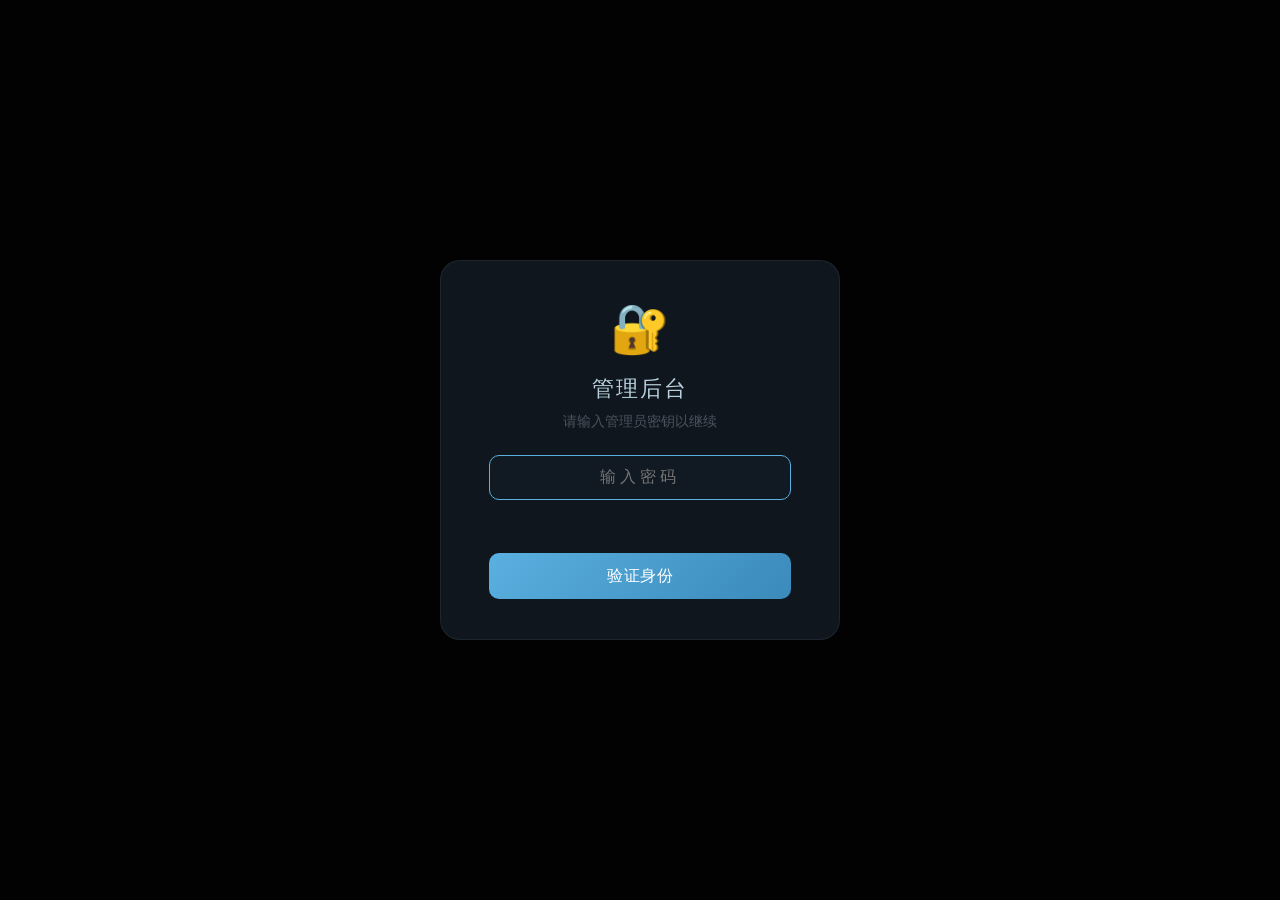
<file: admin.html>
<!DOCTYPE html>
<html lang="zh">
<head>
  <meta charset="UTF-8">
  <meta name="viewport" content="width=device-width, initial-scale=1.0">
  <title>建设世界 · 管理后台</title>
  <style>
    * {
      margin: 0;
      padding: 0;
      box-sizing: border-box;
    }
    body {
      font-family: -apple-system, BlinkMacSystemFont, 'Segoe UI', Roboto, sans-serif;
      background: #0b0d10;
      color: #eef2f5;
      min-height: 100vh;
      padding: 2rem;
    }
    .container {
      max-width: 1000px;
      margin: 0 auto;
    }
    h1 {
      font-size: 2rem;
      font-weight: 500;
      letter-spacing: 2px;
      margin-bottom: 0.5rem;
      background: linear-gradient(135deg, #d0e8f5, #7bb3d9);
      -webkit-background-clip: text;
      -webkit-text-fill-color: transparent;
    }
    .subtitle {
      color: rgba(160, 175, 190, 0.5);
      margin-bottom: 2rem;
      font-size: 0.9rem;
    }
    .badge-online {
      display: inline-block;
      background: rgba(90, 176, 224, 0.15);
      border: 1px solid rgba(90, 176, 224, 0.2);
      color: #5ab0e0;
      font-size: 0.7rem;
      padding: 0.1rem 0.8rem;
      border-radius: 20px;
      margin-left: 0.8rem;
      letter-spacing: 0.5px;
      vertical-align: middle;
    }
    .card {
      background: rgba(16, 24, 32, 0.4);
      border: 1px solid rgba(160, 175, 190, 0.08);
      border-radius: 16px;
      padding: 1.8rem;
      margin-bottom: 2rem;
      backdrop-filter: blur(4px);
    }
    .card h2 {
      font-size: 1.2rem;
      font-weight: 400;
      letter-spacing: 1px;
      color: #b8d0dd;
      margin-bottom: 1.2rem;
    }
    .form-group {
      margin-bottom: 1rem;
    }
    .form-group label {
      display: block;
      font-size: 0.85rem;
      color: rgba(160, 175, 190, 0.6);
      margin-bottom: 0.3rem;
      letter-spacing: 0.5px;
    }
    .form-group input,
    .form-group textarea,
    .form-group select {
      width: 100%;
      padding: 0.7rem 1rem;
      background: rgba(20, 30, 40, 0.4);
      border: 1px solid rgba(160, 175, 190, 0.1);
      border-radius: 10px;
      color: #eef2f5;
      font-size: 0.95rem;
      font-family: inherit;
      transition: 0.2s;
    }
    .form-group input:focus,
    .form-group textarea:focus,
    .form-group select:focus {
      outline: none;
      border-color: #5ab0e0;
      box-shadow: 0 0 20px rgba(90, 176, 224, 0.05);
    }
    .form-group textarea {
      min-height: 100px;
      resize: vertical;
    }
    .form-row {
      display: grid;
      grid-template-columns: 1fr 1fr;
      gap: 1rem;
    }
    .btn {
      padding: 0.7rem 2rem;
      border: none;
      border-radius: 10px;
      font-size: 0.95rem;
      font-weight: 500;
      cursor: pointer;
      transition: 0.2s;
      font-family: inherit;
      letter-spacing: 0.5px;
    }
    .btn-primary {
      background: linear-gradient(135deg, #5ab0e0, #3a8aba);
      color: #fff;
    }
    .btn-primary:hover {
      transform: translateY(-1px);
      box-shadow: 0 4px 20px rgba(90, 176, 224, 0.2);
    }
    .btn-primary:disabled {
      opacity: 0.5;
      cursor: not-allowed;
      transform: none;
    }
    .btn-danger {
      background: rgba(200, 60, 60, 0.2);
      color: #e06060;
      border: 1px solid rgba(200, 60, 60, 0.15);
    }
    .btn-danger:hover {
      background: rgba(200, 60, 60, 0.3);
    }
    .post-list {
      display: flex;
      flex-direction: column;
      gap: 0.8rem;
    }
    .post-item {
      display: flex;
      justify-content: space-between;
      align-items: center;
      padding: 0.8rem 1.2rem;
      background: rgba(20, 30, 40, 0.3);
      border: 1px solid rgba(160, 175, 190, 0.04);
      border-radius: 10px;
      transition: 0.2s;
    }
    .post-item:hover {
      border-color: rgba(160, 175, 190, 0.08);
    }
    .post-item .info {
      display: flex;
      align-items: center;
      gap: 1rem;
      flex-wrap: wrap;
    }
    .post-item .info .title {
      font-weight: 450;
      color: #d0e6f0;
    }
    .post-item .info .meta {
      font-size: 0.8rem;
      color: rgba(160, 175, 190, 0.4);
    }
    .post-item .info .pin-badge {
      font-size: 0.65rem;
      background: rgba(90, 176, 224, 0.12);
      border: 1px solid rgba(90, 176, 224, 0.15);
      color: #5ab0e0;
      padding: 0.05rem 0.6rem;
      border-radius: 12px;
    }
    .post-item .actions {
      display: flex;
      gap: 0.5rem;
    }
    .post-item .actions .btn {
      padding: 0.3rem 0.8rem;
      font-size: 0.8rem;
    }
    .empty-state {
      text-align: center;
      color: rgba(160, 175, 190, 0.2);
      padding: 2rem 0;
      font-size: 0.9rem;
      letter-spacing: 1px;
    }
    .toast {
      position: fixed;
      bottom: 2rem;
      right: 2rem;
      padding: 0.8rem 1.5rem;
      border-radius: 12px;
      background: rgba(16, 24, 32, 0.95);
      border: 1px solid rgba(160, 175, 190, 0.1);
      color: #eef2f5;
      font-size: 0.9rem;
      backdrop-filter: blur(10px);
      transform: translateY(100px);
      opacity: 0;
      transition: 0.3s ease;
      z-index: 100;
    }
    .toast.show {
      transform: translateY(0);
      opacity: 1;
    }
    .toast.success {
      border-color: rgba(90, 176, 224, 0.3);
    }
    .toast.error {
      border-color: rgba(200, 60, 60, 0.3);
    }

    #authOverlay {
      position: fixed;
      top: 0;
      left: 0;
      width: 100%;
      height: 100%;
      background: rgba(0, 0, 0, 0.8);
      backdrop-filter: blur(10px);
      display: flex;
      align-items: center;
      justify-content: center;
      z-index: 9999;
    }
    #authOverlay.hidden {
      display: none;
    }
    .auth-box {
      background: rgba(16, 24, 32, 0.95);
      border: 1px solid rgba(160, 175, 190, 0.1);
      border-radius: 20px;
      padding: 2.5rem 3rem;
      max-width: 400px;
      width: 90%;
      text-align: center;
    }
    .auth-box .lock-icon {
      font-size: 3rem;
      color: #5ab0e0;
      margin-bottom: 1rem;
    }
    .auth-box h2 {
      font-size: 1.4rem;
      font-weight: 400;
      letter-spacing: 2px;
      color: #b8d0dd;
      margin-bottom: 0.5rem;
    }
    .auth-box p {
      color: rgba(160, 175, 190, 0.4);
      font-size: 0.9rem;
      margin-bottom: 1.5rem;
    }
    .auth-box input {
      width: 100%;
      padding: 0.8rem 1rem;
      background: rgba(20, 30, 40, 0.4);
      border: 1px solid rgba(160, 175, 190, 0.1);
      border-radius: 10px;
      color: #eef2f5;
      font-size: 1rem;
      font-family: inherit;
      margin-bottom: 1rem;
      text-align: center;
      letter-spacing: 4px;
    }
    .auth-box input:focus {
      outline: none;
      border-color: #5ab0e0;
    }
    .auth-box .auth-error {
      color: #e06060;
      font-size: 0.85rem;
      margin-bottom: 0.8rem;
      min-height: 1.5rem;
    }
    .auth-box .btn {
      width: 100%;
      padding: 0.8rem;
      font-size: 1rem;
    }

    @media (max-width: 640px) {
      body {
        padding: 1rem;
      }
      .form-row {
        grid-template-columns: 1fr;
      }
      .post-item {
        flex-direction: column;
        align-items: flex-start;
        gap: 0.5rem;
      }
      .post-item .actions {
        width: 100%;
        justify-content: flex-end;
      }
      .auth-box {
        padding: 2rem 1.5rem;
      }
    }
  </style>
</head>
<body>

  <div id="authOverlay">
    <div class="auth-box">
      <div class="lock-icon">🔐</div>
      <h2>管理后台</h2>
      <p>请输入管理员密钥以继续</p>
      <input type="password" id="authInput" placeholder="输入密码" autofocus>
      <div class="auth-error" id="authError"></div>
      <button class="btn btn-primary" id="authBtn">验证身份</button>
    </div>
  </div>

  <div id="mainContent" style="display: none;">
    <div class="container">
      <h1>
        ⚙️ 建设世界 · 管理后台
        <span class="badge-online">🌐 在线模式</span>
        <button onclick="logout()" style="float:right;background:rgba(200,60,60,.15);border:1px solid rgba(200,60,60,.2);color:#e06060;padding:0.3rem 1rem;border-radius:8px;cursor:pointer;font-size:0.8rem;font-family:inherit;">退出登录</button>
      </h1>
      <div class="subtitle">管理动态 · 投票 · 神人榜</div>

      <div style="display:flex;gap:0.5rem;margin-bottom:1.5rem;flex-wrap:wrap;">
        <button class="tab-btn active" data-tab="posts" onclick="switchTab('posts')" style="flex:1;min-width:80px;padding:0.5rem 1rem;border-radius:10px;border:1px solid rgba(160,175,190,.1);background:rgba(90,176,224,.1);color:#7bb3d9;cursor:pointer;font-family:inherit;font-size:0.85rem;letter-spacing:1px;transition:.2s;">📋 动态</button>
        <button class="tab-btn" data-tab="votes" onclick="switchTab('votes')" style="flex:1;min-width:80px;padding:0.5rem 1rem;border-radius:10px;border:1px solid rgba(160,175,190,.08);background:transparent;color:rgba(160,175,190,.5);cursor:pointer;font-family:inherit;font-size:0.85rem;letter-spacing:1px;transition:.2s;">📊 投票</button>
        <button class="tab-btn" data-tab="stories" onclick="switchTab('stories')" style="flex:1;min-width:80px;padding:0.5rem 1rem;border-radius:10px;border:1px solid rgba(160,175,190,.08);background:transparent;color:rgba(160,175,190,.5);cursor:pointer;font-family:inherit;font-size:0.85rem;letter-spacing:1px;transition:.2s;">👑 神人榜</button>
      </div>

      <!-- 动态 -->
      <div class="tab-content" id="tab-posts">
        <div class="card"><h2>📋 所有动态</h2><div id="postList" class="post-list"><div class="empty-state">加载中...</div></div></div>
        <div class="card">
          <h2>📝 发布新动态</h2>
          <form id="postForm">
            <div class="form-row"><div class="form-group"><label>标题 *</label><input type="text" id="postTitle" placeholder="输入帖子标题" required></div><div class="form-group"><label>发布人 *</label><input type="text" id="postAuthor" placeholder="作者名称" required></div></div>
            <div class="form-group"><label>内容摘要</label><textarea id="postExcerpt" placeholder="简短摘要（选填）" rows="2"></textarea></div>
            <div class="form-group"><label>完整内容</label><textarea id="postContent" placeholder="帖子正文内容" rows="3"></textarea></div>
            <div class="form-row"><div class="form-group"><label>是否置顶</label><select id="postPinned"><option value="false">否</option><option value="true">是</option></select></div><div class="form-group" style="display:flex;align-items:flex-end;justify-content:flex-end;"><button type="submit" class="btn btn-primary">发布帖子</button></div></div>
          </form>
        </div>
      </div>

      <!-- 投票 -->
      <div class="tab-content" id="tab-votes" style="display:none;">
        <div class="card"><h2>📋 所有投票</h2><div id="voteList" class="post-list"><div class="empty-state">加载中...</div></div></div>
        <div class="card">
          <h2>📝 创建新投票</h2>
          <form id="voteForm">
            <div class="form-group"><label>投票标题 *</label><input type="text" id="voteTitle" placeholder="输入投票标题" required></div>
            <div class="form-group"><label>投票描述</label><textarea id="voteDesc" placeholder="描述投票内容" rows="2"></textarea></div>
            <div class="form-row"><div class="form-group"><label>截止日期（选填）</label><input type="date" id="voteDeadline"></div><div class="form-group" style="display:flex;align-items:flex-end;justify-content:flex-end;"><button type="submit" class="btn btn-primary">创建投票</button></div></div>
          </form>
        </div>
      </div>

      <!-- 神人榜 -->
      <div class="tab-content" id="tab-stories" style="display:none;">
        <div class="card"><h2>📋 神人榜</h2><div id="storyList" class="post-list"><div class="empty-state">加载中...</div></div></div>
        <div class="card">
          <h2>📝 添加新记录</h2>
          <form id="storyForm">
            <div class="form-group"><label>标题 *</label><input type="text" id="storyTitle" placeholder="事件标题" required></div>
            <div class="form-group"><label>事件描述 *</label><textarea id="storyText" placeholder="描述事件经过" rows="3" required></textarea></div>
            <div class="form-group"><label>图片链接（可选）</label><textarea id="storyImageUrls" placeholder="图片/下载直链，每行一张，自动显示为图片" rows="3"></textarea></div>
            <div class="form-row"><div class="form-group"></div><div class="form-group" style="display:flex;align-items:flex-end;justify-content:flex-end;"><button type="submit" class="btn btn-primary">添加记录</button></div></div>
          </form>
        </div>
      </div>

    </div>
    <div id="toast" class="toast"></div>
  </div>

  <!-- 编辑投票弹窗 -->
  <div id="editVoteOverlay" style="display:none;position:fixed;top:0;left:0;width:100%;height:100%;background:rgba(0,0,0,.8);backdrop-filter:blur(10px);z-index:9999;align-items:center;justify-content:center;">
    <div style="background:rgba(16,24,32,.95);border:1px solid rgba(160,175,190,.1);border-radius:20px;padding:2.5rem;max-width:460px;width:90%;">
      <h2 style="font-size:1.3rem;font-weight:400;letter-spacing:2px;color:#b8d0dd;margin-bottom:1.5rem;">✏️ 编辑投票</h2>
      <div class="form-group"><label>标题</label><input type="text" id="editVoteTitle" style="width:100%;padding:0.7rem 1rem;background:rgba(20,30,40,.4);border:1px solid rgba(160,175,190,.1);border-radius:10px;color:#eef2f5;font-size:0.95rem;font-family:inherit;"></div>
      <div class="form-group"><label>描述</label><textarea id="editVoteDesc" rows="2" style="width:100%;padding:0.7rem 1rem;background:rgba(20,30,40,.4);border:1px solid rgba(160,175,190,.1);border-radius:10px;color:#eef2f5;font-size:0.95rem;font-family:inherit;"></textarea></div>
      <div class="form-group"><label>截止日期</label><input type="date" id="editVoteDeadline" style="width:100%;padding:0.7rem 1rem;background:rgba(20,30,40,.4);border:1px solid rgba(160,175,190,.1);border-radius:10px;color:#eef2f5;font-size:0.95rem;font-family:inherit;color-scheme:dark;"></div>
      <div class="form-row" style="display:flex;gap:0.8rem;margin-top:1.2rem;">
        <button onclick="closeEditVote()" style="flex:1;padding:0.7rem;border-radius:10px;border:1px solid rgba(160,175,190,.1);background:transparent;color:rgba(160,175,190,.5);cursor:pointer;font-family:inherit;font-size:0.95rem;letter-spacing:1px;">取消</button>
        <button onclick="saveEditVote()" style="flex:1;padding:0.7rem;border-radius:10px;border:none;background:linear-gradient(135deg,#5ab0e0,#3a8aba);color:#fff;cursor:pointer;font-family:inherit;font-size:0.95rem;letter-spacing:1px;">保存修改</button>
      </div>
    </div>
  </div>

  <script>
    // ============================================================
    // 配置 - 前端不存密码！
    // ============================================================
    const API_BASE = 'https://api.jssj.cc.cd';

    // ============================================================
    // 密码验证 - 全部走后端
    // ============================================================
    const authOverlay = document.getElementById('authOverlay');
    const authInput = document.getElementById('authInput');
    const authBtn = document.getElementById('authBtn');
    const authError = document.getElementById('authError');
    const mainContent = document.getElementById('mainContent');

    // 用于存储密码（仅在 sessionStorage 中，关闭标签页即销毁）
    let adminPassword = sessionStorage.getItem('admin_pass') || '';

    async function tryLogin() {
      const password = authInput.value.trim();
      if (!password) {
        authError.textContent = '请输入密码';
        return;
      }

      authBtn.disabled = true;
      authBtn.textContent = '验证中...';

      try {
        const resp = await fetch(API_BASE + '/api/auth', {
          method: 'POST',
          headers: { 'Content-Type': 'application/json' },
          body: JSON.stringify({ password }),
        });

        const data = await resp.json();

        if (data.success) {
          adminPassword = password;
          sessionStorage.setItem('admin_pass', password);
          authOverlay.classList.add('hidden');
          mainContent.style.display = 'block';
          authError.textContent = '';
          loadPosts();
          loadVotes();
        } else {
          authError.textContent = '❌ ' + (data.error || '密码错误');
          authInput.value = '';
          authInput.focus();
          sessionStorage.removeItem('admin_pass');
        }
      } catch (err) {
        authError.textContent = '❌ 连接服务器失败';
        console.error(err);
      } finally {
        authBtn.disabled = false;
        authBtn.textContent = '验证身份';
      }
    }

    authInput.addEventListener('keydown', (e) => {
      if (e.key === 'Enter') tryLogin();
    });
    authBtn.addEventListener('click', tryLogin);

    // 检查已有登录
    if (sessionStorage.getItem('admin_pass')) {
      adminPassword = sessionStorage.getItem('admin_pass');
      authOverlay.classList.add('hidden');
      mainContent.style.display = 'block';
      loadPosts();
      loadVotes();
    } else {
      authOverlay.classList.remove('hidden');
      mainContent.style.display = 'none';
      authInput.focus();
    }

    function logout() {
      sessionStorage.removeItem('admin_pass');
      adminPassword = '';
      authOverlay.classList.remove('hidden');
      mainContent.style.display = 'none';
      authInput.value = '';
      authInput.focus();
    }

    // ============================================================
    // Toast 通知
    // ============================================================
    function showToast(message, type = 'success') {
      const toast = document.getElementById('toast');
      toast.textContent = message;
      toast.className = 'toast ' + type + ' show';
      clearTimeout(toast._timeout);
      toast._timeout = setTimeout(() => {
        toast.classList.remove('show');
      }, 3000);
    }

    // ============================================================
    // 获取当前验证状态
    // ============================================================
    function getAuthToken() {
      return adminPassword;
    }

    // ============================================================
    // 加载投票列表
    // ============================================================
    async function loadVotes() {
      const container = document.getElementById('voteList');
      try {
        const resp = await fetch(API_BASE + '/api/votes');
        const data = await resp.json();
        if (!data.success || !data.votes || data.votes.length === 0) {
          container.innerHTML = '<div class="empty-state">📭 暂无投票</div>';
          return;
        }
        container.innerHTML = data.votes.map(v => `
          <div class="post-item">
            <div class="info">
              <span class="title">${v.title}</span>
              <span class="meta">同意 ${v.yesCount} · 反对 ${v.noCount} · ${v.date}${v.deadline ? ' · 截止 ' + v.deadline : ''}</span>
            </div>
            <div class="actions">
              <button class="btn btn-primary" style="padding:0.3rem 0.8rem;font-size:0.8rem;background:rgba(90,176,224,.1);border:1px solid rgba(90,176,224,.15);color:#5ab0e0;" onclick="editVote('${v.id}')">编辑</button>
              <button class="btn btn-danger" onclick="deleteVote('${v.id}')">删除</button>
            </div>
          </div>
        `).join('');
      } catch {
        container.innerHTML = '<div class="empty-state">❌ 加载失败</div>';
      }
    }

    // ============================================================
    // 创建投票
    // ============================================================
    document.getElementById('voteForm')?.addEventListener('submit', async (e) => {
      e.preventDefault();
      const title = document.getElementById('voteTitle').value.trim();
      const description = document.getElementById('voteDesc').value.trim();
      const deadline = document.getElementById('voteDeadline').value || null;
      if (!title) { showToast('标题为必填项', 'error'); return; }
      if (!adminPassword) { showToast('请先登录', 'error'); return; }
      try {
        const resp = await fetch(API_BASE + '/api/votes', {
          method: 'POST',
          headers: { 'Content-Type': 'application/json', 'Authorization': 'Bearer ' + adminPassword },
          body: JSON.stringify({ title, description, deadline }),
        });
        const data = await resp.json();
        if (data.success) {
          showToast('✅ 投票创建成功');
          document.getElementById('voteForm').reset();
          loadVotes();
        } else {
          showToast('❌ ' + (data.error || '创建失败'), 'error');
          if (resp.status === 401) { sessionStorage.removeItem('admin_pass'); adminPassword = ''; logout(); }
        }
      } catch (err) { showToast('创建失败: ' + err.message, 'error'); }
    });

    window.deleteVote = async function(id) {
      if (!confirm('确定要删除这个投票吗？')) return;
      if (!adminPassword) { showToast('请先登录', 'error'); return; }
      try {
        const resp = await fetch(API_BASE + '/api/votes/' + id, {
          method: 'DELETE',
          headers: { 'Authorization': 'Bearer ' + adminPassword },
        });
        const data = await resp.json();
        if (data.success) { showToast('✅ 投票已删除'); loadVotes(); }
        else { showToast('❌ ' + (data.error || '删除失败'), 'error'); if (resp.status === 401) logout(); }
      } catch (err) { showToast('删除失败: ' + err.message, 'error'); }
    };

    let editingVoteId = null;

    window.editVote = async function(id) {
      editingVoteId = id;
      // 从列表中找当前数据填充
      try {
        const resp = await fetch(API_BASE + '/api/votes');
        const data = await resp.json();
        const vote = data.votes?.find(v => v.id === id);
        if (vote) {
          document.getElementById('editVoteTitle').value = vote.title || '';
          document.getElementById('editVoteDesc').value = vote.description || '';
          document.getElementById('editVoteDeadline').value = vote.deadline || '';
        }
      } catch {}
      document.getElementById('editVoteOverlay').style.display = 'flex';
    };

    window.closeEditVote = function() {
      document.getElementById('editVoteOverlay').style.display = 'none';
      editingVoteId = null;
    };

    window.saveEditVote = async function() {
      const title = document.getElementById('editVoteTitle').value.trim();
      const description = document.getElementById('editVoteDesc').value.trim();
      const deadline = document.getElementById('editVoteDeadline').value || null;
      if (!title && !description && !deadline) { showToast('至少修改一项', 'error'); return; }
      if (!adminPassword) { showToast('请先登录', 'error'); return; }
      const body = {};
      if (title) body.title = title;
      if (description) body.description = description;
      body.deadline = deadline; // 允许清空截止日期
      try {
        const resp = await fetch(API_BASE + '/api/votes/' + editingVoteId, {
          method: 'PUT',
          headers: { 'Content-Type': 'application/json', 'Authorization': 'Bearer ' + adminPassword },
          body: JSON.stringify(body),
        });
        const data = await resp.json();
        if (data.success) { showToast('✅ 投票已更新'); closeEditVote(); loadVotes(); }
        else { showToast('❌ ' + (data.error || '更新失败'), 'error'); if (resp.status === 401) logout(); }
      } catch (err) { showToast('更新失败: ' + err.message, 'error'); }
    };

    // ============================================================
    // 加载帖子列表
    // ============================================================
    async function loadPosts() {
      const container = document.getElementById('postList');
      try {
        const resp = await fetch(API_BASE + '/api/posts');
        const data = await resp.json();

        if (!data.success || !data.posts || data.posts.length === 0) {
          container.innerHTML = '<div class="empty-state">📭 暂无动态</div>';
          return;
        }

        container.innerHTML = data.posts.map(post => `
          <div class="post-item">
            <div class="info">
              <span class="title">${post.title}</span>
              ${post.pinned ? '<span class="pin-badge">置顶</span>' : ''}
              <span class="meta">${post.author} · ${post.date}</span>
            </div>
            <div class="actions">
              <button class="btn btn-danger" onclick="deletePost('${post.id}')">删除</button>
            </div>
          </div>
        `).join('');
      } catch (err) {
        container.innerHTML = '<div class="empty-state">❌ 加载失败</div>';
        console.error(err);
      }
    }

    // ============================================================
    // 发布帖子
    // ============================================================
    document.getElementById('postForm').addEventListener('submit', async (e) => {
      e.preventDefault();

      const title = document.getElementById('postTitle').value.trim();
      const author = document.getElementById('postAuthor').value.trim();
      const excerpt = document.getElementById('postExcerpt').value.trim();
      const content = document.getElementById('postContent').value.trim();
      const pinned = document.getElementById('postPinned').value === 'true';

      if (!title || !author) {
        showToast('标题和发布人为必填项', 'error');
        return;
      }

      if (!adminPassword) { showToast('请先登录', 'error'); return; }

      try {
        const resp = await fetch(API_BASE + '/api/posts', {
          method: 'POST',
          headers: {
            'Content-Type': 'application/json',
            'Authorization': 'Bearer ' + adminPassword,
          },
          body: JSON.stringify({ title, author, excerpt, content, pinned }),
        });

        const data = await resp.json();
        if (data.success) {
          showToast('✅ 帖子发布成功！');
          document.getElementById('postForm').reset();
          loadPosts();
        } else {
          showToast('❌ ' + (data.error || '发布失败'), 'error');
          if (resp.status === 401) logout();
        }
      } catch (err) {
        showToast('发布失败: ' + err.message, 'error');
      }
    });

    // ============================================================
    // 删除帖子
    // ============================================================
    window.deletePost = async function(postId) {
      if (!confirm('确定要删除这篇帖子吗？')) return;
      if (!adminPassword) { showToast('请先登录', 'error'); return; }

      try {
        const resp = await fetch(API_BASE + '/api/posts/' + postId, {
          method: 'DELETE',
          headers: {
            'Authorization': 'Bearer ' + adminPassword,
          },
        });

        const data = await resp.json();
        if (data.success) {
          showToast('✅ 帖子已删除');
          loadPosts();
        } else {
          showToast('❌ ' + (data.error || '删除失败'), 'error');
          if (resp.status === 401) logout();
        }
      } catch (err) {
        showToast('删除失败: ' + err.message, 'error');
      }
    };

    // ============================================================
    // Tab 切换
    // ============================================================
    window.switchTab = function(name) {
      document.querySelectorAll('.tab-content').forEach(el => el.style.display = 'none');
      document.getElementById('tab-' + name).style.display = 'block';
      document.querySelectorAll('.tab-btn').forEach(el => {
        el.style.background = el.dataset.tab === name ? 'rgba(90,176,224,.1)' : 'transparent';
        el.style.color = el.dataset.tab === name ? '#7bb3d9' : 'rgba(160,175,190,.5)';
        el.style.borderColor = el.dataset.tab === name ? 'rgba(160,175,190,.1)' : 'rgba(160,175,190,.08)';
      });
      if (name === 'stories' && !window._storiesLoaded) { window._storiesLoaded = true; loadStories(); }
    };

    // ============================================================
    // 加载神人榜
    // ============================================================
    async function loadStories() {
      const container = document.getElementById('storyList');
      try {
        const resp = await fetch(API_BASE + '/api/stories');
        const data = await resp.json();
        if (!data.success || !data.stories || data.stories.length === 0) {
          container.innerHTML = '<div class="empty-state">📭 暂无记录</div>';
          return;
        }
        container.innerHTML = data.stories.map(s => `
          <div class="post-item">
            <div class="info">
              <span class="title">${s.title}</span>
              <span class="meta">${s.date} · ${s.content.replace(/<[^>]+>/g,'').slice(0,50)}${s.content.length > 50 ? '...' : ''}</span>
            </div>
            <div class="actions">
              <button class="btn btn-danger" onclick="deleteStory('${s.id}')">删除</button>
            </div>
          </div>
        `).join('');
      } catch { container.innerHTML = '<div class="empty-state">❌ 加载失败</div>'; }
    }

    document.getElementById('storyForm')?.addEventListener('submit', async (e) => {
      e.preventDefault();
      const title = document.getElementById('storyTitle').value.trim();
      const text = document.getElementById('storyText').value.trim();
      const imagesRaw = document.getElementById('storyImageUrls').value.trim();
      if (!title || !text) { showToast('标题和事件描述为必填项', 'error'); return; }
      if (!adminPassword) { showToast('请先登录', 'error'); return; }
      const images = imagesRaw ? imagesRaw.split('\n').map(s => s.trim()).filter(s => s.startsWith('http')) : [];
      try {
        const resp = await fetch(API_BASE + '/api/stories', {
          method: 'POST',
          headers: { 'Content-Type': 'application/json', 'Authorization': 'Bearer ' + adminPassword },
          body: JSON.stringify({ title, text, images }),
        });
        const data = await resp.json();
        if (data.success) {
          showToast('✅ 添加成功');
          document.getElementById('storyForm').reset();
          loadStories();
        } else { showToast('❌ ' + (data.error || '失败'), 'error'); if (resp.status === 401) logout(); }
      } catch (err) { showToast('失败: ' + err.message, 'error'); }
    });

    window.deleteStory = async function(id) {
      if (!confirm('确定要删除这条记录吗？')) return;
      if (!adminPassword) { showToast('请先登录', 'error'); return; }
      try {
        const resp = await fetch(API_BASE + '/api/stories/' + id, {
          method: 'DELETE',
          headers: { 'Authorization': 'Bearer ' + adminPassword },
        });
        const data = await resp.json();
        if (data.success) { showToast('✅ 已删除'); loadStories(); }
        else { showToast('❌ ' + (data.error || '失败'), 'error'); if (resp.status === 401) logout(); }
      } catch (err) { showToast('失败: ' + err.message, 'error'); }
    };
  </script>
</body>
</html>
</file>
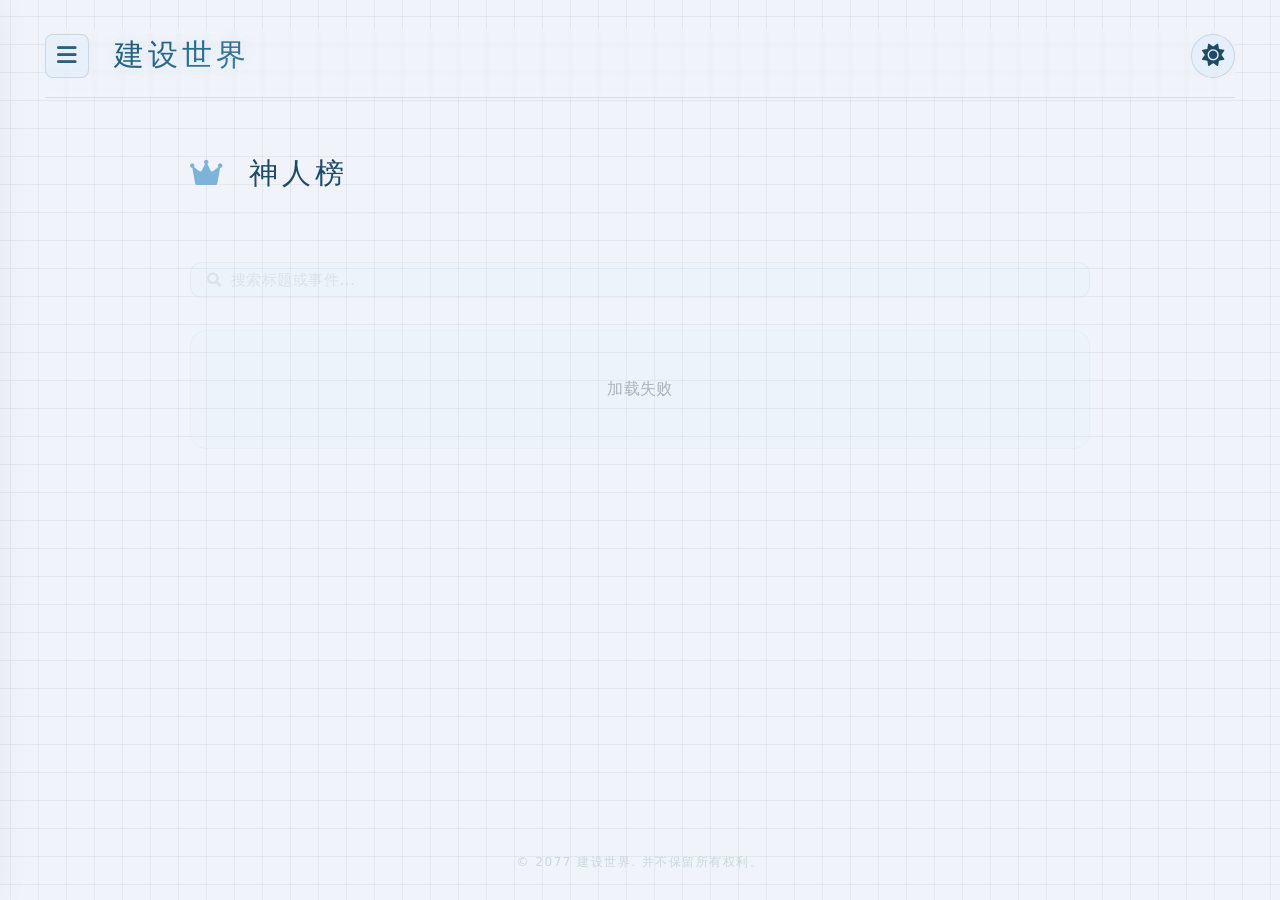
<file: legends.html>
<!DOCTYPE html>
<html lang="zh">
<head>
<meta charset="UTF-8">
<meta name="viewport" content="width=device-width, initial-scale=1.0">
<title>建设世界 · 神人榜</title>
<link rel="stylesheet" href="https://cdnjs.cloudflare.com/ajax/libs/font-awesome/6.0.0-beta3/css/all.min.css">
<link rel="icon" href="favicon.png">
<link rel="stylesheet" href="css/style.css">
<script>if(localStorage.getItem('theme')==='light')document.documentElement.classList.add('light-mode')</script>
<style>
  .story-card{background:rgba(16,24,32,.2);border:1px solid rgba(160,175,190,.04);border-radius:16px;padding:1.5rem 1.8rem;margin-bottom:1.2rem;transition:.2s}
  html.light-mode .story-card{background:rgba(220,235,250,.12);border-color:rgba(80,120,160,.04)}
  .story-card:hover{border-color:rgba(160,175,190,.1)}
  html.light-mode .story-card:hover{border-color:rgba(80,120,160,.1)}
  .story-title{font-size:1.15rem;font-weight:450;color:#d0e6f0;margin-bottom:0.4rem}
  html.light-mode .story-title{color:#1a3a4e}
  .story-meta{font-size:.8rem;color:rgba(160,175,190,.4);letter-spacing:1px;margin-bottom:.6rem}
  html.light-mode .story-meta{color:rgba(60,100,130,.4)}
  .story-content{font-size:.95rem;color:rgba(200,215,230,.6);line-height:1.8}
  html.light-mode .story-content{color:rgba(30,60,80,.6)}
  .search-bar{display:flex;align-items:center;gap:.6rem;background:rgba(16,24,32,.2);border:1px solid rgba(160,175,190,.06);border-radius:12px;padding:.5rem 1rem;margin-bottom:.8rem;transition:.2s}
  .search-bar:focus-within{border-color:rgba(90,176,224,.3);background:rgba(16,24,32,.3)}
  html.light-mode .search-bar{background:rgba(220,235,250,.12);border-color:rgba(80,120,160,.06)}
  html.light-mode .search-bar:focus-within{border-color:rgba(30,120,180,.2);background:rgba(220,235,250,.2)}
  .search-bar i{color:rgba(160,175,190,.25);font-size:.9rem}
  .search-bar input{flex:1;background:0 0;border:none;color:#eef2f5;font-size:.95rem;font-family:inherit;outline:none;letter-spacing:.5px}
  html.light-mode .search-bar input{color:#1a212a}
  .search-bar input::placeholder{color:rgba(160,175,190,.25)}
  .story-content img{max-width:100%;height:auto;border-radius:10px;margin:0.6rem 0;display:block}
  .story-content .story-gallery{display:grid;grid-template-columns:repeat(2,1fr);gap:.8rem;margin:.8rem 0}
  .story-content .story-gallery img{width:100%;height:200px;object-fit:cover;border-radius:10px;margin:0;display:block}
  html.light-mode .story-content .story-gallery img{background:rgba(200,215,230,.1)}
  @media(max-width:640px){.story-content .story-gallery{grid-template-columns:1fr}.story-content .story-gallery img{height:auto;max-height:300px;object-fit:contain}}
  .story-content p{margin:0.4rem 0}
</style>
</head>
<body>

<div class="grid-background"></div>

<nav class="sidebar" id="sidebar">
  <div class="sidebar-header"><span>📁 目录</span><button class="sidebar-close" id="sidebarClose"><i class="fas fa-times"></i></button></div>
  <div class="sidebar-menu">
    <a href="index.html"><i class="fas fa-home"></i> 首页</a>
    <a href="server.html"><i class="fas fa-server"></i> 服务器</a>
    <a href="members.html"><i class="fas fa-users"></i> 成员</a>
    <a href="forum.html"><i class="fas fa-comment-dots"></i> 动态</a>
    <a href="newcomer.html"><i class="fas fa-book-open"></i> 新人须知</a>
    <a href="votes.html"><i class="fas fa-poll"></i> 投票</a>
    <a href="legends.html"><i class="fas fa-crown"></i> 神人榜</a>
    <a href="bans.html"><i class="fas fa-gavel"></i> 封挂榜</a>
    <a href="about.html"><i class="fas fa-info-circle"></i> 关于</a>
  </div>
  <div style="margin-top:auto;opacity:.15;font-size:.7rem;padding-top:2rem;letter-spacing:1px;"><i class="fas fa-ellipsis-h"></i> v0.2</div>
</nav>

<div class="app">
  <header class="navbar">
    <div class="navbar-left"><button class="sidebar-toggle" id="sidebarToggle"><i class="fas fa-bars"></i></button><div class="server-name">建设世界</div></div>
    <div class="navbar-right"><button class="theme-toggle" id="themeToggle"><i class="fas fa-moon" id="themeIcon"></i></button></div>
  </header>

  <main class="main-content">
    <div class="page-container">
      <div style="display:flex;flex-direction:column;flex:1;gap:1.2rem;padding-top:1rem;">
        <div class="server-header">
          <h2><i class="fas fa-crown"></i> 神人榜</h2>
        </div>
        <div class="search-bar"><i class="fas fa-search"></i><input type="text" id="searchInput" placeholder="搜索标题或事件..." oninput="filterStories()"></div>
        <div id="storyContainer">
          <div class="server-status-card" style="text-align:center;padding:3rem;"><i class="fas fa-spinner fa-pulse" style="font-size:2rem;opacity:0.3;"></i><div style="margin-top:1rem;opacity:0.3;font-size:0.9rem;">加载中...</div></div>
        </div>
      </div>
    </div>
  </main>

  <div class="footer-copy">© 2077 建设世界. 并不保留所有权利。</div>
</div>

<script>
const API_BASE = 'https://api.jssj.cc.cd';
let allStories = [];

function renderStories(list) {
  const container = document.getElementById('storyContainer');
  if (!list || list.length === 0) {
    container.innerHTML = '<div class="server-status-card" style="text-align:center;padding:3rem;"><div style="opacity:0.3;">' + (allStories.length > 0 ? '无匹配结果' : '暂无记录') + '</div></div>';
    return;
  }
  container.innerHTML = list.map(s => {
    let content = s.content;
    if (content.includes('img.remit.ee')) {
      content = content.replace(/https?:\/\/img\.remit\.ee[^\s<>"]+/g, function(u) {
        return 'https://api.jssj.cc.cd/api/img?url=' + encodeURIComponent(u);
      });
    }
    if (!content.includes('story-gallery')) content = content.replace(/(<img[^>]*>(?:\s*(?:<br\s*\/?>)?\s*<img[^>]*>)*)/gi, function(m) { return '<div class="story-gallery">' + m.replace(/<br\s*\/?>/gi, '') + '</div>'; });
    return '<div class="story-card"><div class="story-title">' + s.title + '</div><div class="story-meta">' + (s.date || '').split('T')[0] + '</div><div class="story-content">' + content + '</div></div>';
  }).join('');
}

function filterStories() {
  const q = document.getElementById('searchInput').value.trim().toLowerCase();
  if (!q) { renderStories(allStories); return; }
  renderStories(allStories.filter(s => {
    const inTitle = s.title.toLowerCase().includes(q);
    const inText = (s.text || s.content || '').toLowerCase().includes(q);
    return inTitle || inText;
  }));
}

async function loadStories() {
  const container = document.getElementById('storyContainer');
  try {
    const resp = await fetch(API_BASE + '/api/stories');
    const data = await resp.json();
    if (!data.success || !data.stories || data.stories.length === 0) {
      container.innerHTML = '<div class="server-status-card" style="text-align:center;padding:3rem;"><div style="opacity:0.3;">暂无记录</div></div>';
      return;
    }
    allStories = data.stories.sort((a, b) => new Date(b.date || 0) - new Date(a.date || 0));
    renderStories(allStories);
  } catch {
    container.innerHTML = '<div class="server-status-card" style="text-align:center;padding:3rem;"><div style="opacity:0.3;">加载失败</div></div>';
  }
}

loadStories();

const sidebar=document.getElementById('sidebar'),st=document.getElementById('sidebarToggle'),sc=document.getElementById('sidebarClose'),tt=document.getElementById('themeToggle'),ti=document.getElementById('themeIcon'),bd=document.body;
function openSidebar(){sidebar.classList.add('open')}
function closeSidebar(){sidebar.classList.remove('open')}
st.addEventListener('click',openSidebar);sc.addEventListener('click',closeSidebar);
document.addEventListener('click',function(e){if(sidebar.classList.contains('open')&&!sidebar.contains(e.target)&&e.target!==st&&!st.contains(e.target))closeSidebar()});
sidebar.addEventListener('click',function(e){e.stopPropagation()});
var savedTheme=localStorage.getItem('theme');if(savedTheme==='light'){bd.classList.add('light-mode');ti.className='fas fa-sun'}else if(!savedTheme&&!window.matchMedia('(prefers-color-scheme:dark)').matches){bd.classList.add('light-mode');ti.className='fas fa-sun';localStorage.setItem('theme','light')}
tt.addEventListener('click',function(){bd.classList.toggle('light-mode');document.documentElement.classList.toggle('light-mode');var isLight=bd.classList.contains('light-mode');localStorage.setItem('theme',isLight?'light':'dark');ti.className=isLight?'fas fa-sun':'fas fa-moon'});
</script>
</body>
</html>
</file>
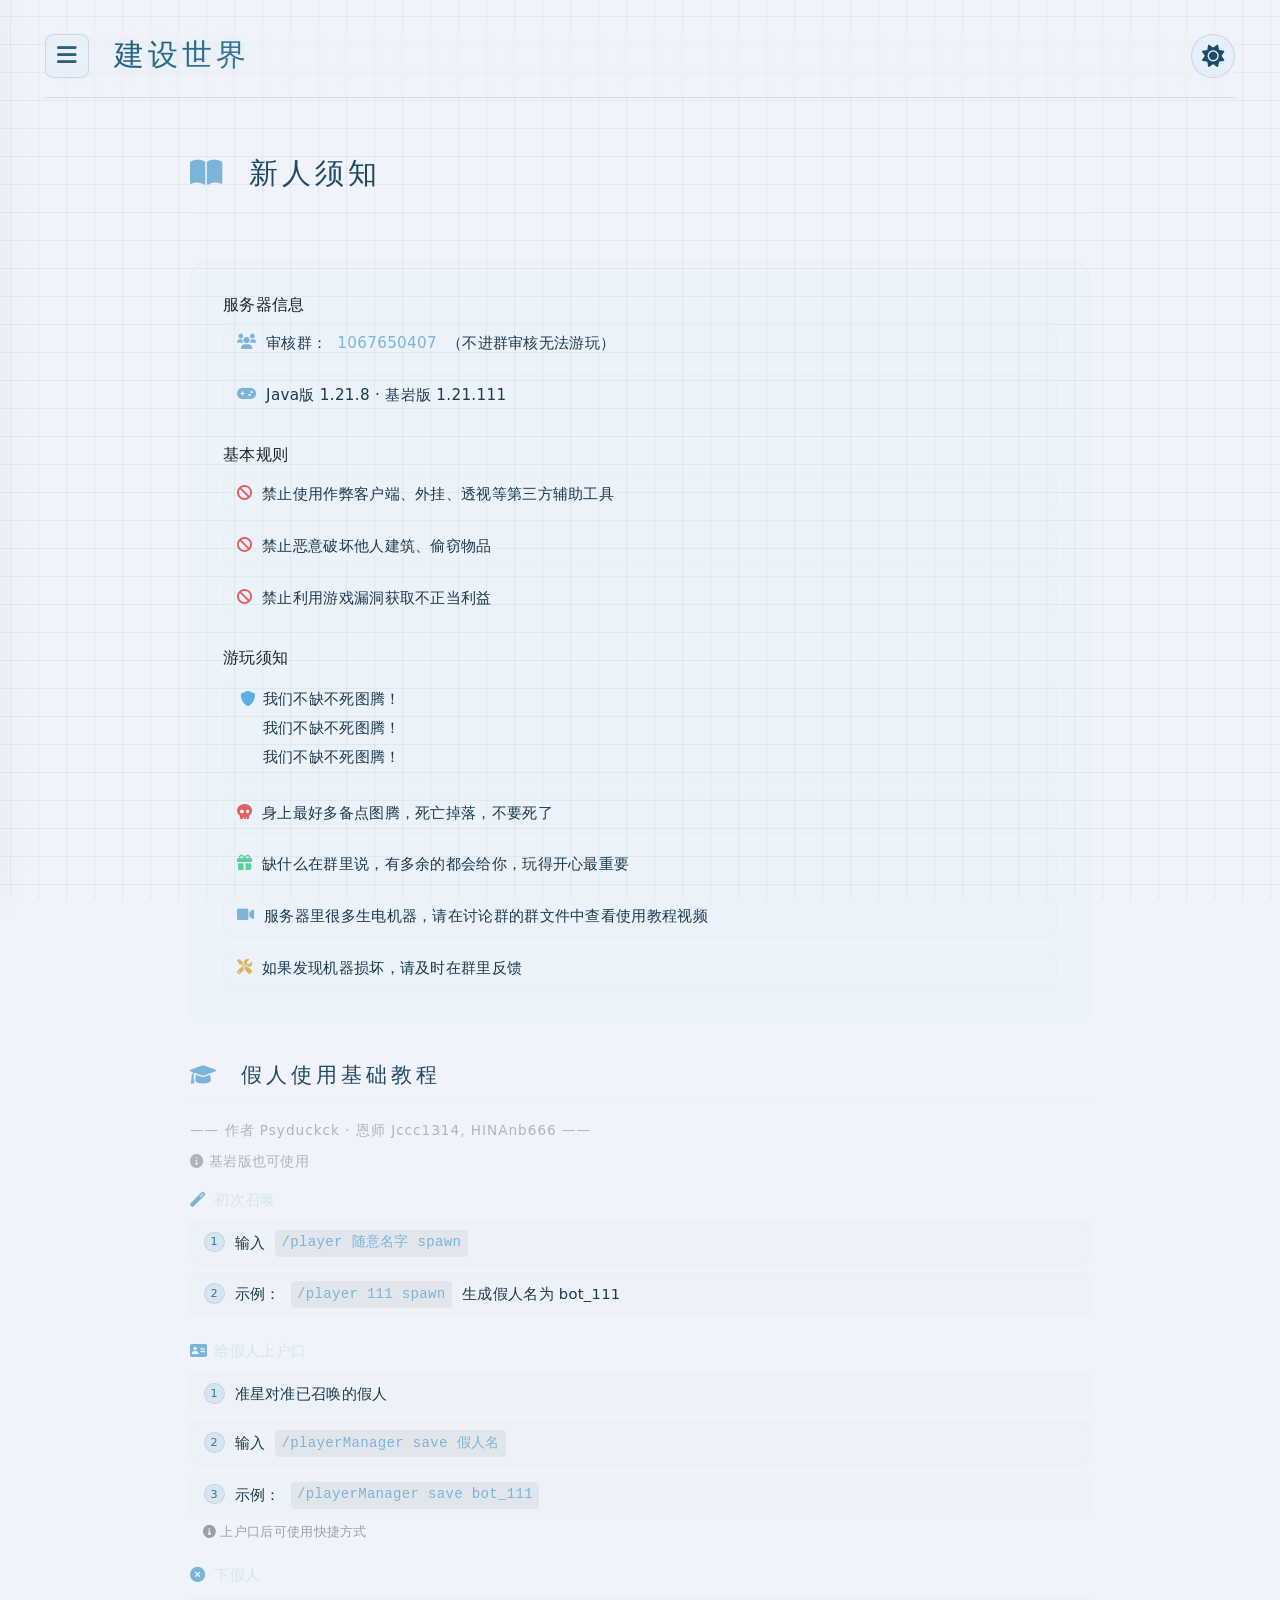
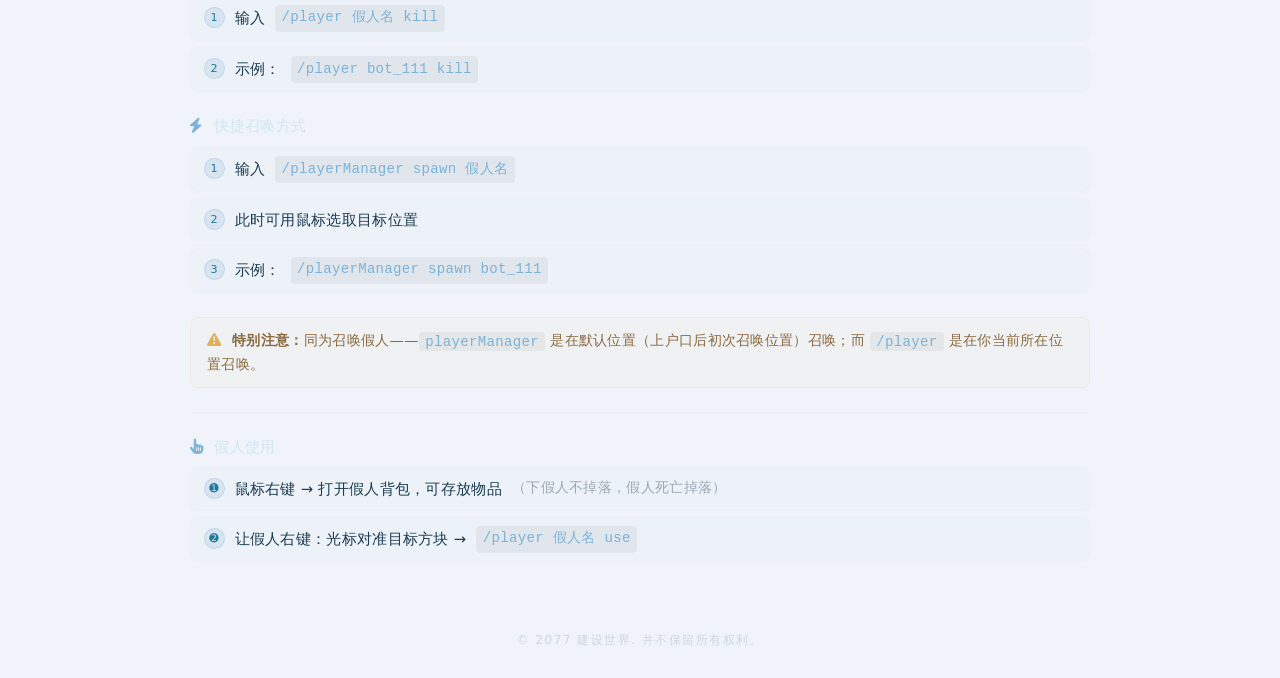
<file: newcomer.html>
<!DOCTYPE html>
<html lang="zh">
<head>
<meta charset="UTF-8">
<meta name="viewport" content="width=device-width, initial-scale=1.0">
<title>建设世界 · 新人须知</title>
<link rel="stylesheet" href="https://cdnjs.cloudflare.com/ajax/libs/font-awesome/6.0.0-beta3/css/all.min.css">
<link rel="icon" href="favicon.png">
<link rel="stylesheet" href="css/style.css">
<script>if(localStorage.getItem('theme')==='light')document.documentElement.classList.add('light-mode')</script>
<style>
  .rule-list{display:flex;flex-direction:column;gap:0.6rem}
  .rule-item{display:flex;align-items:flex-start;gap:10px;padding:0.5rem 0.8rem;border-radius:8px;background:rgba(200,215,230,0.02);border:1px solid rgba(160,175,190,0.04);color:#c8dce6;font-size:0.95rem;line-height:1.6}
  html.light-mode .rule-item{color:#1a3a4e;background:rgba(200,215,230,0.06)}
  .rule-item i{margin-top:3px;flex-shrink:0;color:#7bb3d9}
</style>
</head>
<body>

<div class="grid-background"></div>

<nav class="sidebar" id="sidebar">
  <div class="sidebar-header">
    <span>📁 目录</span>
    <button class="sidebar-close" id="sidebarClose"><i class="fas fa-times"></i></button>
  </div>
  <div class="sidebar-menu">
    <a href="index.html"><i class="fas fa-home"></i> 首页</a>
    <a href="server.html"><i class="fas fa-server"></i> 服务器</a>
    <a href="members.html"><i class="fas fa-users"></i> 成员</a>
    <a href="forum.html"><i class="fas fa-comment-dots"></i> 动态</a>
    <a href="newcomer.html"><i class="fas fa-book-open"></i> 新人须知</a>
    <a href="votes.html"><i class="fas fa-poll"></i> 投票</a>
    <a href="legends.html"><i class="fas fa-crown"></i> 神人榜</a>
    <a href="bans.html"><i class="fas fa-gavel"></i> 封挂榜</a>
    <a href="about.html"><i class="fas fa-info-circle"></i> 关于</a>
  </div>
  <div style="margin-top:auto;opacity:.15;font-size:.7rem;padding-top:2rem;letter-spacing:1px;"><i class="fas fa-ellipsis-h"></i> v0.2</div>
</nav>

<div class="app">
  <header class="navbar">
    <div class="navbar-left">
      <button class="sidebar-toggle" id="sidebarToggle"><i class="fas fa-bars"></i></button>
      <div class="server-name">建设世界</div>
    </div>
    <div class="navbar-right">
      <button class="theme-toggle" id="themeToggle"><i class="fas fa-moon" id="themeIcon"></i></button>
    </div>
  </header>

  <main class="main-content">
    <div class="page-container">
      <div style="display:flex;flex-direction:column;flex:1;gap:1.2rem;padding-top:1rem;">
        <div class="server-header">
          <h2><i class="fas fa-book-open"></i> 新人须知</h2>
        </div>

        <div class="server-status-card">
          <div style="display:flex;flex-direction:column;gap:1.8rem;">

            <div class="info-item" style="border:none;padding:0;background:transparent;">
              <div class="label">服务器信息</div>
              <div class="rule-list" style="margin-top:0.4rem;">
                <div class="rule-item"><i class="fas fa-users"></i> 审核群：<span style="color:#7bb3d9;font-weight:450;">1067650407</span>（不进群审核无法游玩）</div>
                <div class="rule-item"><i class="fas fa-gamepad"></i> Java版 1.21.8 · 基岩版 1.21.111</div>
              </div>
            </div>

            <div class="info-item" style="border:none;padding:0;background:transparent;">
              <div class="label">基本规则</div>
              <div class="rule-list" style="margin-top:0.4rem;">
                <div class="rule-item"><i class="fas fa-ban" style="color:#e06060;"></i> 禁止使用作弊客户端、外挂、透视等第三方辅助工具</div>
                <div class="rule-item"><i class="fas fa-ban" style="color:#e06060;"></i> 禁止恶意破坏他人建筑、偷窃物品</div>
                <div class="rule-item"><i class="fas fa-ban" style="color:#e06060;"></i> 禁止利用游戏漏洞获取不正当利益</div>
              </div>
            </div>

            <div class="info-item" style="border:none;padding:0;background:transparent;">
              <div class="label">游玩须知</div>
              <div class="rule-list" style="margin-top:0.4rem;">
                <div class="rule-item" style="display:flex;flex-direction:column;gap:0.3rem;padding-top:0.7rem;padding-bottom:0.7rem;">
                  <span><i class="fas fa-shield-alt" style="color:#5ab0e0;width:1.3rem;text-align:center;"></i> 我们不缺不死图腾！</span>
                  <span><span style="display:inline-block;width:1.3rem;"></span> 我们不缺不死图腾！</span>
                  <span><span style="display:inline-block;width:1.3rem;"></span> 我们不缺不死图腾！</span>
                </div>
                <div class="rule-item"><i class="fas fa-skull" style="color:#e06060;"></i> 身上最好多备点图腾，死亡掉落，不要死了</div>
                <div class="rule-item"><i class="fas fa-gift" style="color:#5ad0a0;"></i> 缺什么在群里说，有多余的都会给你，玩得开心最重要</div>
                <div class="rule-item"><i class="fas fa-video" style="color:#7bb3d9;"></i> 服务器里很多生电机器，请在讨论群的群文件中查看使用教程视频</div>
                <div class="rule-item"><i class="fas fa-tools" style="color:#e0b05a;"></i> 如果发现机器损坏，请及时在群里反馈</div>
              </div>
            </div>

          </div>
        </div>

        <!-- 假人使用教程 -->
        <div class="tuto-card" style="margin-top:0">
          <style>
            .tuto-step{display:flex;align-items:flex-start;gap:10px;padding:0.5rem 0.8rem;border-radius:8px;background:rgba(200,215,230,0.02);border:1px solid rgba(160,175,190,0.04);color:#c8dce6;font-size:0.92rem;line-height:1.7;margin-bottom:0.4rem}
            html.light-mode .tuto-step{color:#1a3a4e;background:rgba(200,215,230,0.06)}
            .tuto-step .num{flex-shrink:0;width:1.3rem;height:1.3rem;border-radius:50%;background:rgba(90,176,224,.15);border:1px solid rgba(90,176,224,.2);color:#5ab0e0;display:flex;align-items:center;justify-content:center;font-size:0.7rem;font-weight:500;margin-top:2px}
            html.light-mode .tuto-step .num{color:#1f7a9a;background:rgba(30,120,180,.1);border-color:rgba(30,120,180,.15)}
            .code-inline{color:#7bb3d9;font-family:'Courier New',monospace;background:rgba(0,0,0,.2);padding:0.1rem 0.4rem;border-radius:4px;font-size:0.88rem}
            html.light-mode .code-inline{background:rgba(0,0,0,.05)}
            .tuto-note2{padding:0.7rem 1rem;border-radius:8px;background:rgba(224,176,90,.06);border:1px solid rgba(224,176,90,.12);color:#d0b080;font-size:0.9rem;line-height:1.6;margin-top:1rem}
            html.light-mode .tuto-note2{background:rgba(224,176,90,.04);color:#8a6a40}
            .tuto-note2 i{color:#e0b05a;margin-right:6px}
          </style>
          <div class="server-header" style="padding-bottom:0.8rem;margin-bottom:1.2rem;">
            <h2 style="font-size:1.3rem;"><i class="fas fa-graduation-cap"></i> 假人使用基础教程</h2>
          </div>
          <div style="margin-bottom:0.8rem;font-size:0.85rem;opacity:0.3;letter-spacing:1px;">—— 作者 Psyduckck · 恩师 Jccc1314, HINAnb666 ——</div>
          <div style="margin-bottom:1.2rem;font-size:0.85rem;opacity:0.3;"><i class="fas fa-info-circle"></i> 基岩版也可使用</div>

          <div style="margin-bottom:1.5rem;">
            <div style="font-size:0.95rem;font-weight:450;color:#d0e6f0;margin-bottom:0.6rem;"><i class="fas fa-magic" style="color:#7bb3d9;width:1.2rem;"></i> 初次召唤</div>
            <div class="tuto-step"><span class="num">1</span> 输入 <span class="code-inline">/player 随意名字 spawn</span></div>
            <div class="tuto-step"><span class="num">2</span> 示例：<span class="code-inline">/player 111 spawn</span> 生成假人名为 bot_111</div>
          </div>

          <div style="margin-bottom:1.5rem;">
            <div style="font-size:0.95rem;font-weight:450;color:#d0e6f0;margin-bottom:0.6rem;"><i class="fas fa-address-card" style="color:#7bb3d9;width:1.2rem;"></i> 给假人上户口</div>
            <div class="tuto-step"><span class="num">1</span> 准星对准已召唤的假人</div>
            <div class="tuto-step"><span class="num">2</span> 输入 <span class="code-inline">/playerManager save 假人名</span></div>
            <div class="tuto-step"><span class="num">3</span> 示例：<span class="code-inline">/playerManager save bot_111</span></div>
            <div style="margin-top:0.2rem;font-size:0.8rem;opacity:0.4;padding-left:0.8rem;"><i class="fas fa-info-circle"></i> 上户口后可使用快捷方式</div>
          </div>

          <div style="margin-bottom:1.5rem;">
            <div style="font-size:0.95rem;font-weight:450;color:#d0e6f0;margin-bottom:0.6rem;"><i class="fas fa-times-circle" style="color:#7bb3d9;width:1.2rem;"></i> 下假人</div>
            <div class="tuto-step"><span class="num">1</span> 输入 <span class="code-inline">/player 假人名 kill</span></div>
            <div class="tuto-step"><span class="num">2</span> 示例：<span class="code-inline">/player bot_111 kill</span></div>
          </div>

          <div style="margin-bottom:1.5rem;">
            <div style="font-size:0.95rem;font-weight:450;color:#d0e6f0;margin-bottom:0.6rem;"><i class="fas fa-bolt" style="color:#7bb3d9;width:1.2rem;"></i> 快捷召唤方式</div>
            <div class="tuto-step"><span class="num">1</span> 输入 <span class="code-inline">/playerManager spawn 假人名</span></div>
            <div class="tuto-step"><span class="num">2</span> 此时可用鼠标选取目标位置</div>
            <div class="tuto-step"><span class="num">3</span> 示例：<span class="code-inline">/playerManager spawn bot_111</span></div>
          </div>

          <div class="tuto-note2">
            <i class="fas fa-exclamation-triangle"></i>
            <strong>特别注意：</strong>同为召唤假人——<span class="code-inline">playerManager</span> 是在默认位置（上户口后初次召唤位置）召唤；而 <span class="code-inline">/player</span> 是在你当前所在位置召唤。
          </div>

          <div style="border-top:1px solid rgba(160,175,190,.06);margin:1.5rem 0;"></div>

          <div style="margin-bottom:0;">
            <div style="font-size:0.95rem;font-weight:450;color:#d0e6f0;margin-bottom:0.6rem;"><i class="fas fa-hand-pointer" style="color:#7bb3d9;width:1.2rem;"></i> 假人使用</div>
            <div class="tuto-step"><span class="num">➊</span> 鼠标右键 → 打开假人背包，可存放物品<br><span style="opacity:0.4;font-size:0.85rem;">（下假人不掉落，假人死亡掉落）</span></div>
            <div class="tuto-step"><span class="num">➋</span> 让假人右键：光标对准目标方块 → <span class="code-inline">/player 假人名 use</span></div>
          </div>
        </div>

      </div>
    </div>
  </main>

  <div class="footer-copy">© 2077 建设世界. 并不保留所有权利。</div>
</div>

<script>
const sidebar=document.getElementById('sidebar'),st=document.getElementById('sidebarToggle'),sc=document.getElementById('sidebarClose'),tt=document.getElementById('themeToggle'),ti=document.getElementById('themeIcon'),bd=document.body;
function openSidebar(){sidebar.classList.add('open')}
function closeSidebar(){sidebar.classList.remove('open')}
st.addEventListener('click',openSidebar);
sc.addEventListener('click',closeSidebar);
document.addEventListener('click',function(e){if(sidebar.classList.contains('open')&&!sidebar.contains(e.target)&&e.target!==st&&!st.contains(e.target))closeSidebar()});
sidebar.addEventListener('click',function(e){e.stopPropagation()});
var savedTheme=localStorage.getItem('theme');if(savedTheme==='light'){bd.classList.add('light-mode');ti.className='fas fa-sun'}else if(!savedTheme&&!window.matchMedia('(prefers-color-scheme:dark)').matches){bd.classList.add('light-mode');ti.className='fas fa-sun';localStorage.setItem('theme','light')}
tt.addEventListener('click',function(){bd.classList.toggle('light-mode');document.documentElement.classList.toggle('light-mode');var isLight=bd.classList.contains('light-mode');localStorage.setItem('theme',isLight?'light':'dark');ti.className=isLight?'fas fa-sun':'fas fa-moon'});
</script>
</body>
</html>
</file>
<file: css/style.css>
*{margin:0;padding:0;box-sizing:border-box}
body{font-family:'Inter','Segoe UI',system-ui,-apple-system,sans-serif;background-color:#0b0d10;color:#eef2f5;transition:background-color .3s ease,color .2s ease;min-height:100vh;display:flex;flex-direction:column;font-weight:350;letter-spacing:.3px}
html.light-mode body{background-color:#f0f4fa;color:#1a212a}
.grid-background{position:fixed;top:0;left:0;width:100%;height:100%;z-index:0;pointer-events:none;background-image:linear-gradient(rgba(180,190,200,.12) 1px,transparent 1px),linear-gradient(90deg,rgba(180,190,200,.12) 1px,transparent 1px);background-size:28px 28px;background-position:center center;opacity:.9;transition:opacity .2s}
html.light-mode body .grid-background{background-image:linear-gradient(rgba(120,130,145,.15) 1px,transparent 1px),linear-gradient(90deg,rgba(120,130,145,.15) 1px,transparent 1px);opacity:.7}
.app{position:relative;z-index:2;display:flex;flex-direction:column;min-height:100vh;max-width:1440px;margin:0 auto;padding:1.8rem 2.8rem;width:100%}
.navbar{display:flex;align-items:center;justify-content:space-between;padding:.3rem 0 1.2rem 0;border-bottom:1px solid rgba(160,175,190,.15);backdrop-filter:blur(2px);transition:border-color .2s;flex-wrap:wrap;gap:1rem .5rem}
html.light-mode body .navbar{border-bottom:1px solid rgba(80,100,120,.15)}
.navbar-left{display:flex;align-items:center;gap:1.4rem}
.sidebar-toggle{background:rgba(20,30,40,.3);border:1px solid rgba(160,175,190,.2);color:#c8dce6;font-size:1.4rem;width:44px;height:44px;border-radius:8px;cursor:pointer;transition:.25s ease;backdrop-filter:blur(4px);background:rgba(200,215,230,.02);box-shadow:0 0 10px rgba(0,0,0,.1);font-family:inherit;display:flex;align-items:center;justify-content:center}
.sidebar-toggle i{color:#9ab8cc;transition:.2s}
.sidebar-toggle:hover{background:rgba(180,200,220,.06);border-color:#8ab8d0;box-shadow:0 0 24px rgba(120,180,210,.15);color:#f0f8ff}
.sidebar-toggle:hover i{color:#b0d8ee}
html.light-mode body .sidebar-toggle{background:rgba(220,235,250,.4);border-color:rgba(80,120,160,.2);color:#1f3a4e;box-shadow:0 0 6px rgba(0,0,0,.02)}
html.light-mode body .sidebar-toggle i{color:#2f5f7a}
html.light-mode body .sidebar-toggle:hover{background:rgba(190,215,240,.5);border-color:#4f8aaa;box-shadow:0 0 20px rgba(60,140,200,.15);color:#0a1a2a}
.server-name{font-size:1.9rem;font-weight:480;letter-spacing:4px;background:linear-gradient(145deg,#d0e8f5 0%,#7bb3d9 70%);-webkit-background-clip:text;background-clip:text;color:transparent;text-shadow:0 0 20px rgba(90,170,220,.15);transition:.2s;margin-left:.2rem;font-family:'Inter','Segoe UI',sans-serif}
html.light-mode body .server-name{background:linear-gradient(145deg,#1f5a7a,#3a7fa0);-webkit-background-clip:text;background-clip:text;color:transparent;text-shadow:0 0 18px rgba(30,100,160,.12)}
.navbar-right{display:flex;align-items:center}
.theme-toggle{background:rgba(20,30,40,.25);border:1px solid rgba(160,175,190,.15);color:#b8d0dd;width:44px;height:44px;border-radius:50%;display:flex;align-items:center;justify-content:center;font-size:1.4rem;cursor:pointer;transition:.25s ease;backdrop-filter:blur(4px);box-shadow:0 0 12px rgba(0,0,0,.1)}
.theme-toggle:hover{border-color:#8ab8d0;background:rgba(160,190,215,.08);box-shadow:0 0 28px rgba(100,180,220,.15);transform:scale(1.02);color:#eaf4fc}
html.light-mode body .theme-toggle{background:rgba(220,235,250,.5);border-color:rgba(80,120,160,.2);color:#1f4a66;box-shadow:0 0 8px rgba(0,0,0,.02)}
html.light-mode body .theme-toggle:hover{background:rgba(190,215,240,.6);border-color:#3f7a9a;box-shadow:0 0 28px rgba(50,140,200,.15);color:#0a1a2a}
.sidebar{position:fixed;top:0;left:0;height:100%;width:280px;background:rgba(10,16,22,.92);backdrop-filter:blur(20px);border-right:1px solid rgba(160,175,190,.12);box-shadow:8px 0 60px rgba(0,0,0,.5);transform:translateX(-105%);transition:transform .4s cubic-bezier(.16,1,.3,1);z-index:1000;padding:2.4rem 1.8rem;display:flex;flex-direction:column;gap:2.5rem;pointer-events:none}
.sidebar.open{transform:translateX(0);pointer-events:auto}
html.light-mode body .sidebar{background:rgba(235,242,250,.94);backdrop-filter:blur(20px);border-right:1px solid rgba(80,120,160,.15);box-shadow:8px 0 40px rgba(0,0,0,.06)}
.sidebar-header{display:flex;justify-content:space-between;align-items:center;border-bottom:1px solid rgba(160,175,190,.1);padding-bottom:1.2rem}
.sidebar-header span{font-size:1.5rem;font-weight:480;letter-spacing:3px;background:linear-gradient(145deg,#b8d8ee,#7bb3d9);-webkit-background-clip:text;background-clip:text;color:transparent;text-shadow:0 0 10px rgba(90,170,220,.25)}
html.light-mode body .sidebar-header span{background:linear-gradient(145deg,#1f5a7a,#3a7fa0);-webkit-background-clip:text;background-clip:text;color:transparent;text-shadow:0 0 12px rgba(30,100,160,.2)}
.sidebar-close{background:0 0;border:none;color:#8aacbf;font-size:1.8rem;cursor:pointer;transition:.25s ease;padding:0 .2rem;line-height:1}
.sidebar-close i{transition:transform .3s ease}
.sidebar-close:hover i{transform:rotate(90deg);color:#b0d8ee}
html.light-mode body .sidebar-close{color:#2f5f7a}
html.light-mode body .sidebar-close:hover i{color:#1a4a66}
.sidebar-menu{display:flex;flex-direction:column;gap:1.6rem;margin-top:.2rem}
.sidebar-menu a{color:#c8dce6;text-decoration:none;font-size:1.2rem;font-weight:340;letter-spacing:1px;padding:.3rem .2rem;border-bottom:1px solid transparent;transition:.2s;display:flex;align-items:center;gap:1rem;cursor:pointer}
.sidebar-menu a i{width:1.6rem;color:#8fc4de;transition:.2s;font-size:1.1rem}
.sidebar-menu a:hover{color:#f0f8ff;border-bottom-color:#8ab8d0;padding-left:.6rem;text-shadow:0 0 14px rgba(120,190,230,.2)}
.sidebar-menu a:hover i{color:#aad0ea;text-shadow:0 0 16px rgba(120,190,230,.2)}
html.light-mode body .sidebar-menu a{color:#1a3a4e}
html.light-mode body .sidebar-menu a i{color:#2f7a9a}
html.light-mode body .sidebar-menu a:hover{color:#02121e;border-bottom-color:#3f8aaa;text-shadow:0 0 12px rgba(40,130,190,.15)}
html.light-mode body .sidebar-menu a:hover i{color:#1f6a8a;text-shadow:0 0 14px rgba(40,130,190,.15)}
.main-content{flex:1;display:flex;flex-direction:column;padding:2.5rem .5rem 3rem .5rem;position:relative}
.page-container{display:flex;flex-direction:column;flex:1;width:100%;max-width:900px;margin:0 auto}
#homePage{display:flex;flex-direction:column;align-items:center;justify-content:center;flex:1}
#homePage .server-status{display:flex;flex-direction:column;align-items:center;justify-content:center;padding:1.5rem 0;border-bottom:1px solid rgba(160,175,190,.06);width:100%}
#homePage .server-status .title{font-size:2.8rem;font-weight:500;letter-spacing:6px;background:linear-gradient(145deg,#d0e8f5 0%,#7bb3d9 70%);-webkit-background-clip:text;background-clip:text;color:transparent;text-shadow:0 0 30px rgba(90,170,220,.12);margin-bottom:.6rem}
html.light-mode body #homePage .server-status .title{background:linear-gradient(145deg,#1f5a7a,#3a7fa0);-webkit-background-clip:text;background-clip:text;color:transparent;text-shadow:0 0 20px rgba(30,100,160,.1)}
#homePage .server-status .uptime{font-size:1.2rem;font-weight:300;color:#9ab8cc;letter-spacing:2px}
#homePage .server-status .uptime span{color:#5ab0e0;font-weight:500;text-shadow:0 0 20px rgba(90,176,224,.2)}
html.light-mode body #homePage .server-status .uptime{color:#3a6a8a}
html.light-mode body #homePage .server-status .uptime span{color:#1f7a9a;text-shadow:0 0 12px rgba(30,120,180,.15)}
.nav-button{margin-top:2.8rem;padding:.75rem 2.8rem;font-size:1.1rem;font-weight:400;letter-spacing:3px;background:rgba(20,30,40,.25);border:1px solid rgba(160,175,190,.15);border-radius:40px;color:#b8d0dd;cursor:pointer;transition:.25s ease;backdrop-filter:blur(4px);box-shadow:0 0 20px rgba(0,0,0,.05);font-family:inherit}
.nav-button:hover{border-color:#8ab8d0;background:rgba(160,190,215,.06);box-shadow:0 0 32px rgba(100,180,220,.08);color:#eaf4fc;transform:translateY(-1px)}
html.light-mode body .nav-button{background:rgba(220,235,250,.3);border-color:rgba(80,120,160,.15);color:#1f4a66}
html.light-mode body .nav-button:hover{background:rgba(190,215,240,.4);border-color:#3f7a9a;box-shadow:0 0 32px rgba(50,140,200,.08);color:#0a1a2a}
#serverPage{display:none;flex-direction:column;flex:1}
#serverPage.active{display:flex}
.server-header{padding-bottom:1.2rem;border-bottom:1px solid rgba(160,175,190,.06);margin-bottom:1.8rem}
.server-header h2{font-size:1.8rem;font-weight:400;letter-spacing:4px;color:#b8d0dd}
.server-header h2 i{color:#7bb3d9;margin-right:10px}
html.light-mode body .server-header h2{color:#1f4a66}
.server-status-card{background:rgba(16,24,32,.2);border:1px solid rgba(160,175,190,.04);border-radius:16px;padding:2rem;margin-bottom:1.2rem;transition:.2s}
html.light-mode body .server-status-card{background:rgba(220,235,250,.12);border-color:rgba(80,120,160,.04)}
.status-badge{display:inline-flex;align-items:center;gap:8px;padding:.35rem 1.2rem;border-radius:20px;font-size:.9rem;font-weight:400;letter-spacing:2px;margin-bottom:1.2rem}
.status-badge.online{color:#5ad0a0;border:1px solid rgba(90,208,160,.2);background:rgba(90,208,160,.08)}
.status-badge.offline{color:#e06060;border:1px solid rgba(224,96,96,.2);background:rgba(224,96,96,.08)}
.status-badge .dot{width:8px;height:8px;border-radius:50%;display:inline-block}
.status-badge.online .dot{background:#5ad0a0;box-shadow:0 0 8px rgba(90,208,160,.5)}
.status-badge.offline .dot{background:#e06060;box-shadow:0 0 8px rgba(224,96,96,.4)}
.online-count{font-size:1.4rem;font-weight:450;letter-spacing:2px;color:#d0e6f0;margin-bottom:1.2rem}
html.light-mode body .online-count{color:#1a3a4e}
.player-grid{display:grid;grid-template-columns:1fr 1fr auto;gap:.8rem;align-items:start}
@media(max-width:700px){.player-grid{grid-template-columns:1fr}}
.player-section{padding:.8rem 1rem;background:rgba(200,215,230,.02);border:1px solid rgba(160,175,190,.04);border-radius:10px;min-height:2.5rem}
html.light-mode body .player-section{background:rgba(200,215,230,.04);border-color:rgba(80,120,160,.04)}
.player-section .section-label{font-size:.7rem;color:rgba(160,175,190,.35);letter-spacing:2px;margin-bottom:.5rem;display:flex;align-items:center;gap:6px;flex-wrap:wrap}
html.light-mode body .player-section .section-label{color:rgba(60,100,130,.35)}
.player-section .section-label .badge{font-size:.6rem;padding:.1rem .5rem;border-radius:10px;letter-spacing:1px}
.badge.java{border:1px solid rgba(90,176,224,.2);background:rgba(90,176,224,.1);color:#5ab0e0}
.badge.bedrock{border:1px solid rgba(224,176,90,.2);background:rgba(224,176,90,.1);color:#e0b05a}
.badge.bot{border:1px solid rgba(160,175,190,.15);background:rgba(160,175,190,.06);color:rgba(160,175,190,.5)}
html.light-mode body .badge.bot{border-color:rgba(60,100,130,.15);background:rgba(60,100,130,.06);color:rgba(60,100,130,.45)}
.bot-section{min-width:90px}
.player-list{display:flex;flex-wrap:wrap;gap:.4rem}
.player-name{padding:.2rem .7rem;border-radius:6px;font-size:.9rem;background:rgba(200,215,230,.03);border:1px solid rgba(160,175,190,.04);color:#c8dce6}
html.light-mode body .player-name{background:rgba(200,215,230,.06);color:#1a3a4e}
.motd-display{padding:1rem 1.2rem;background:rgba(0,0,0,.2);border:1px solid rgba(160,175,190,.06);border-radius:10px;font-family:'Inter','Segoe UI',system-ui,-apple-system,sans-serif;font-size:.95rem;line-height:1.6;text-align:center;color:#c8dce6;margin-top:1.2rem}
html.light-mode body .motd-display{background:rgba(0,0,0,.04);color:#1a3a4e;border-color:rgba(80,120,160,.06)}
.server-updated{text-align:right;font-size:.75rem;color:rgba(160,175,190,.2);letter-spacing:1px;margin-top:.5rem}
html.light-mode body .server-updated{color:rgba(60,100,130,.2)}
.refresh-btn{background:0 0;border:1px solid rgba(160,175,190,.1);color:rgba(160,175,190,.4);padding:.3rem 1rem;border-radius:20px;cursor:pointer;font-size:.8rem;font-family:inherit;letter-spacing:1px;transition:.2s;margin-left:.8rem}
.refresh-btn:hover{border-color:#8ab8d0;color:#8ab8d0}
#forumPage{display:none;flex-direction:column;flex:1}
#forumPage.active{display:flex}
.forum-header{padding-bottom:1.2rem;border-bottom:1px solid rgba(160,175,190,.06);margin-bottom:1.8rem}
.forum-header h2{font-size:1.8rem;font-weight:400;letter-spacing:4px;color:#b8d0dd}
.forum-header h2 i{color:#7bb3d9;margin-right:10px}
html.light-mode body .forum-header h2{color:#1f4a66}
.forum-post{background:rgba(16,24,32,.2);border:1px solid rgba(160,175,190,.04);border-radius:16px;padding:1.5rem 1.8rem;margin-bottom:1.2rem;transition:.2s}
html.light-mode body .forum-post{background:rgba(220,235,250,.12);border-color:rgba(80,120,160,.04)}
.forum-post:hover{border-color:rgba(160,175,190,.1)}
html.light-mode body .forum-post:hover{border-color:rgba(80,120,160,.1)}
.forum-post .post-title{font-size:1.15rem;font-weight:450;color:#d0e6f0;margin-bottom:.4rem}
.forum-post .post-title .pin-badge{font-size:.65rem;font-weight:400;background:rgba(90,176,224,.15);border:1px solid rgba(90,176,224,.2);color:#5ab0e0;padding:.1rem .7rem;border-radius:20px;margin-left:10px;letter-spacing:1px;vertical-align:middle}
html.light-mode body .forum-post .post-title .pin-badge{background:rgba(30,120,180,.1);border-color:rgba(30,120,180,.15);color:#1f7a9a}
html.light-mode body .forum-post .post-title{color:#1a3a4e}
.forum-post .post-meta{font-size:.8rem;color:rgba(160,175,190,.4);letter-spacing:1px;margin-bottom:.6rem}
html.light-mode body .forum-post .post-meta{color:rgba(60,100,130,.4)}
.forum-post .post-excerpt{font-size:.95rem;color:rgba(200,215,230,.6);line-height:1.6}
html.light-mode body .forum-post .post-excerpt{color:rgba(30,60,80,.6)}
#underConstructionPage{display:flex;flex-direction:column;align-items:center;justify-content:center;flex:1;text-align:center;gap:1.5rem}
#underConstructionPage .construction-icon{font-size:4rem;color:rgba(160,175,190,.15);margin-bottom:.5rem}
#underConstructionPage .construction-title{font-size:2rem;font-weight:350;letter-spacing:4px;color:#b8d0dd}
html.light-mode body #underConstructionPage .construction-title{color:#1f4a66}
#underConstructionPage .construction-desc{font-size:1rem;color:rgba(160,175,190,.3);letter-spacing:2px}
html.light-mode body #underConstructionPage .construction-desc{color:rgba(60,100,130,.3)}
.back-home-btn{margin-top:1rem;padding:.6rem 2.4rem;font-size:1rem;font-weight:400;letter-spacing:2px;background:rgba(20,30,40,.2);border:1px solid rgba(160,175,190,.12);border-radius:40px;color:#b8d0dd;cursor:pointer;transition:.25s ease;font-family:inherit;text-decoration:none;display:inline-flex;align-items:center;gap:8px}
.back-home-btn:hover{border-color:#8ab8d0;background:rgba(160,190,215,.05);color:#eaf4fc}
html.light-mode body .back-home-btn{background:rgba(220,235,250,.2);border-color:rgba(80,120,160,.1);color:#1f4a66}
html.light-mode body .back-home-btn:hover{background:rgba(190,215,240,.3);border-color:#3f7a9a;color:#0a1a2a}
.footer-copy{margin-top:1rem;text-align:center;font-size:.75rem;color:rgba(160,175,190,.2);letter-spacing:1.5px;font-weight:200;transition:color .2s}
html.light-mode body .footer-copy{color:rgba(60,100,130,.2)}
@media(max-width:640px){.app{padding:1.2rem 1.2rem}#homePage .server-status .title{font-size:2rem;letter-spacing:4px}#homePage .server-status .uptime{font-size:1rem}.nav-button{padding:.6rem 2rem;font-size:1rem}.sidebar{width:240px;padding:1.8rem 1.2rem}.forum-header h2{font-size:1.4rem}#underConstructionPage .construction-title{font-size:1.5rem}}
</file>
